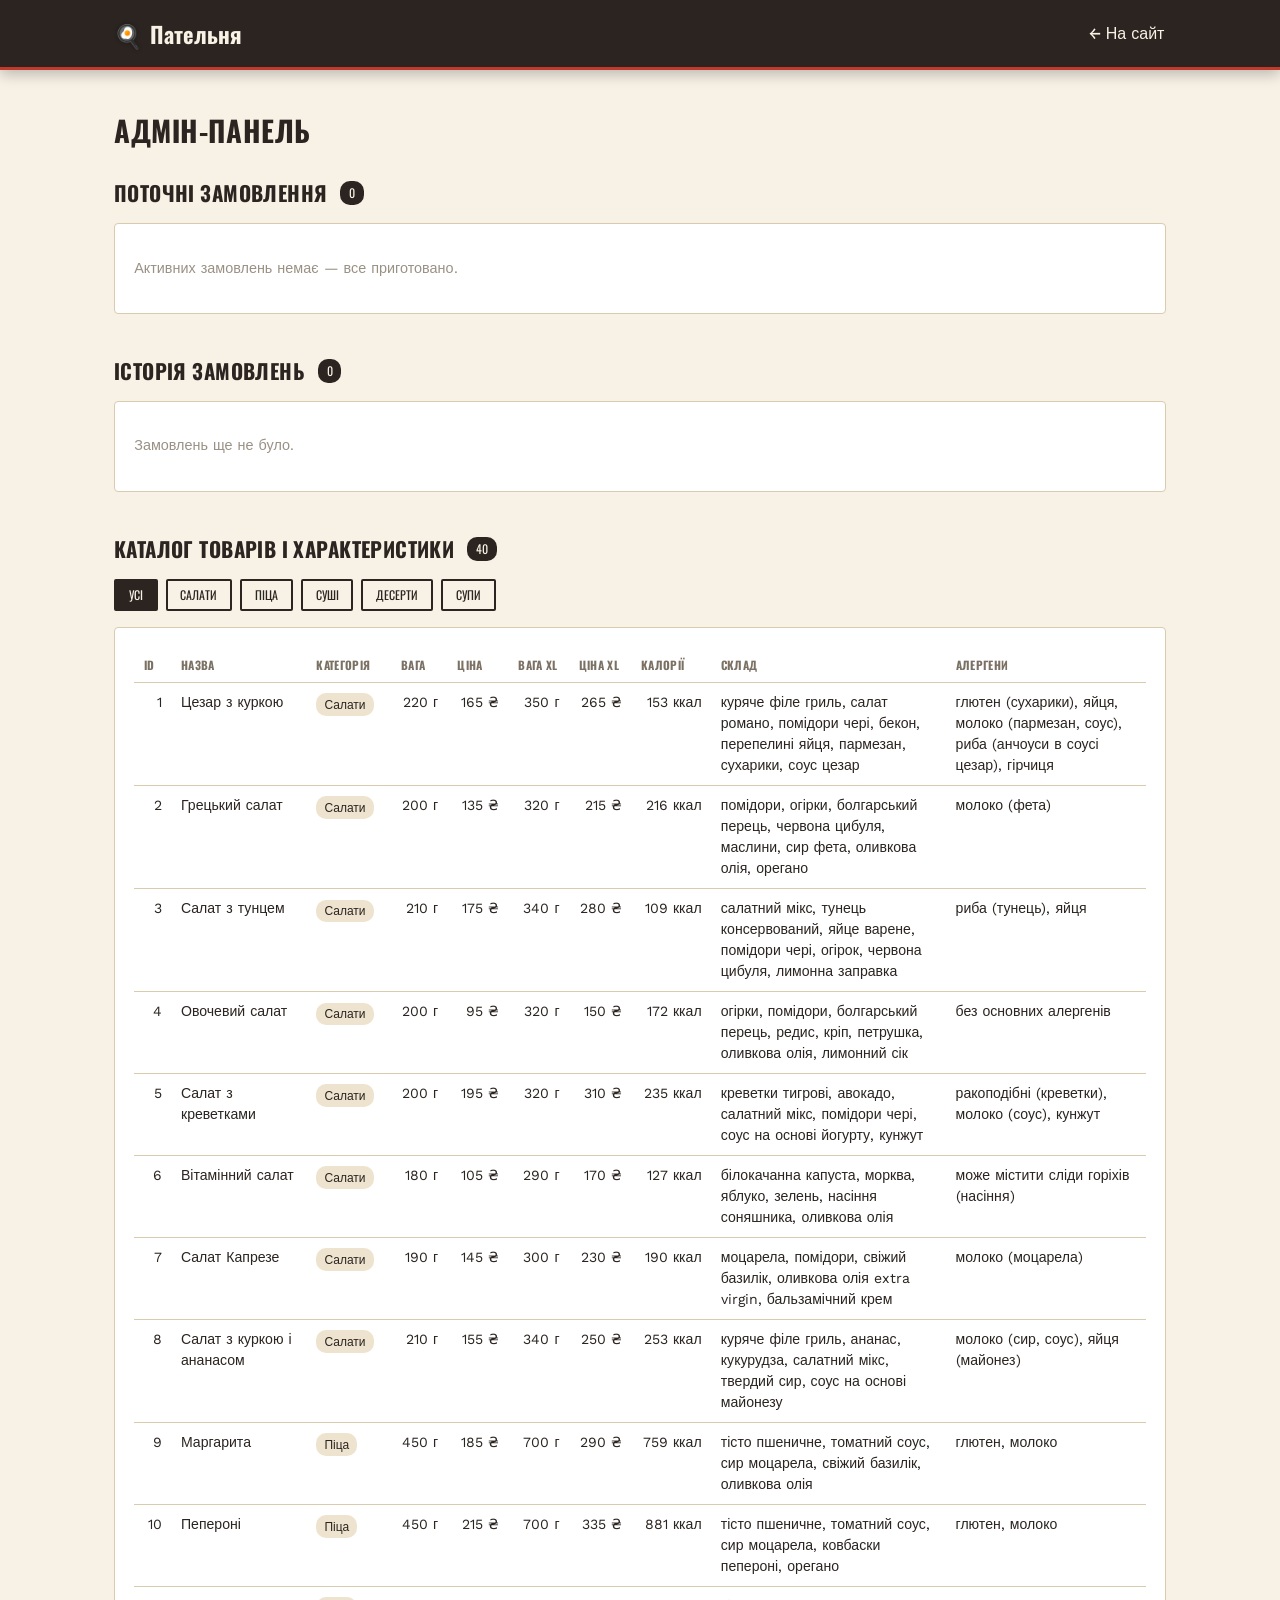
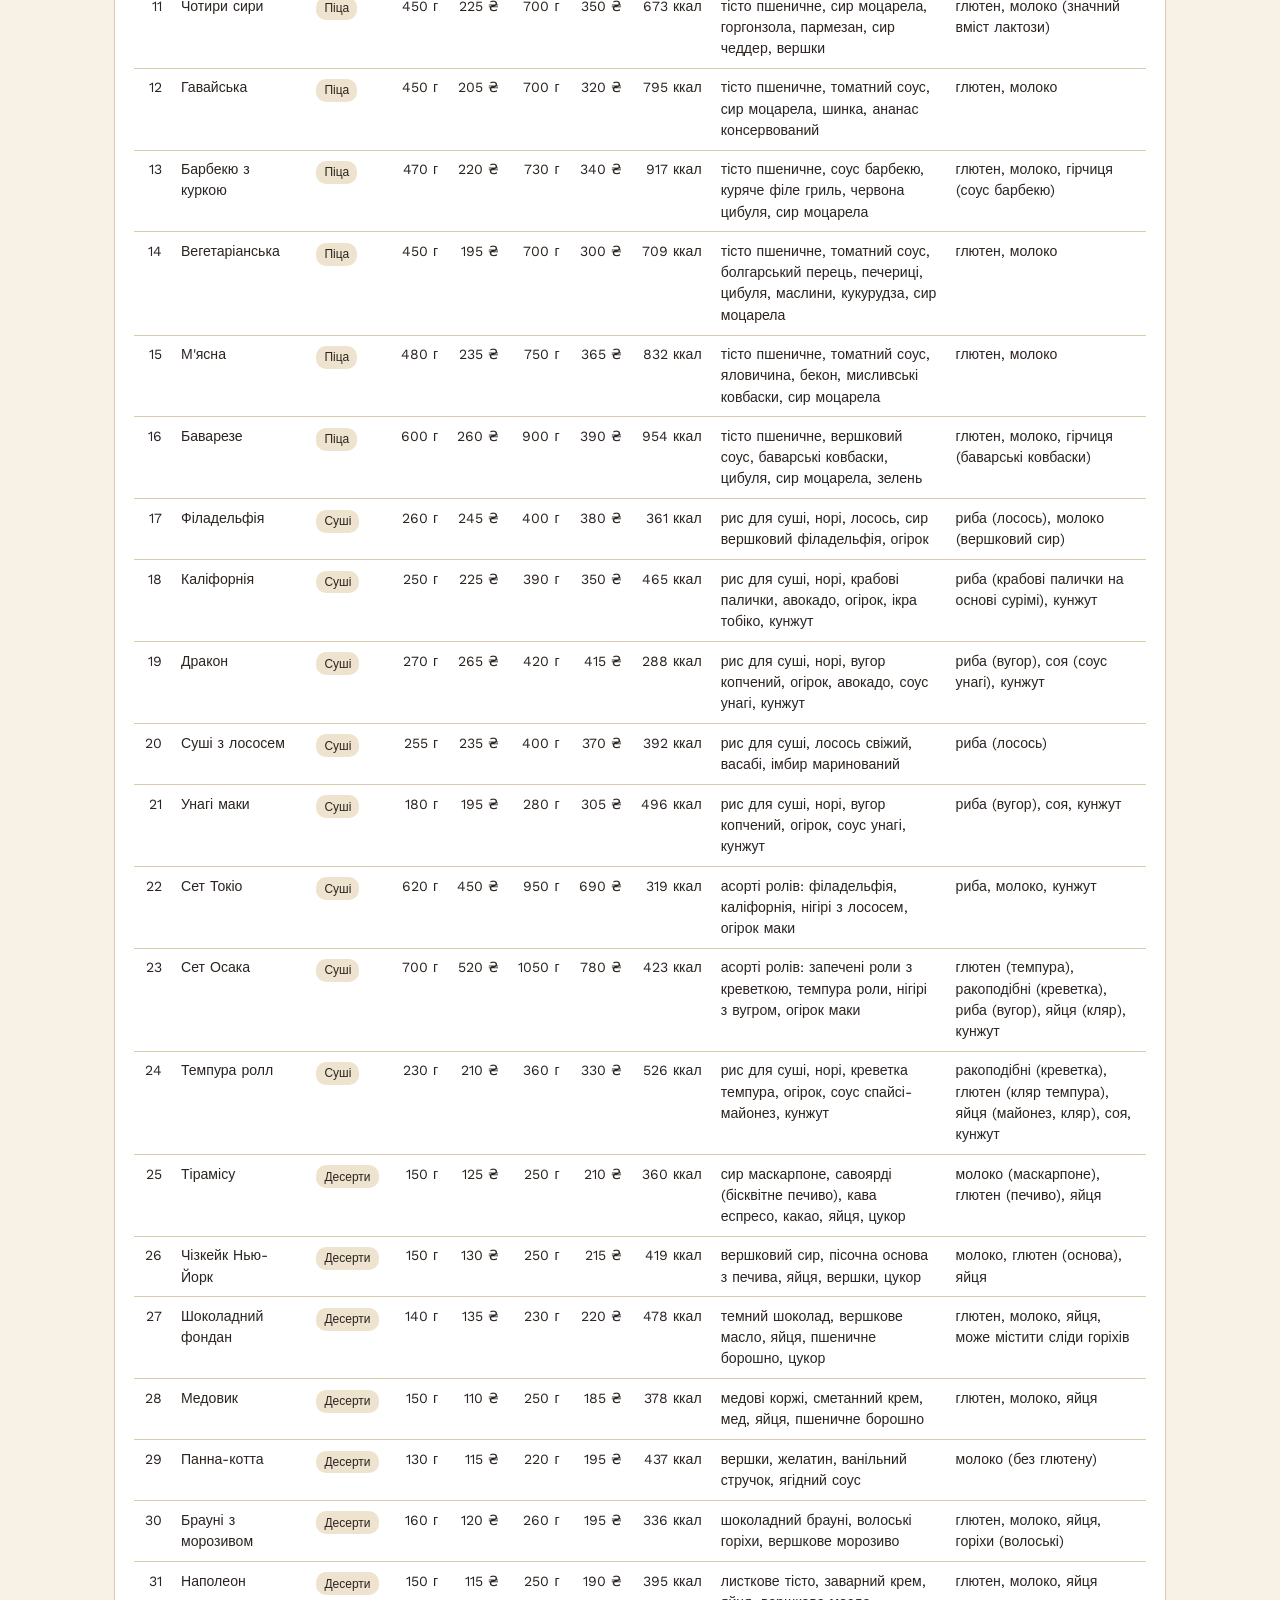
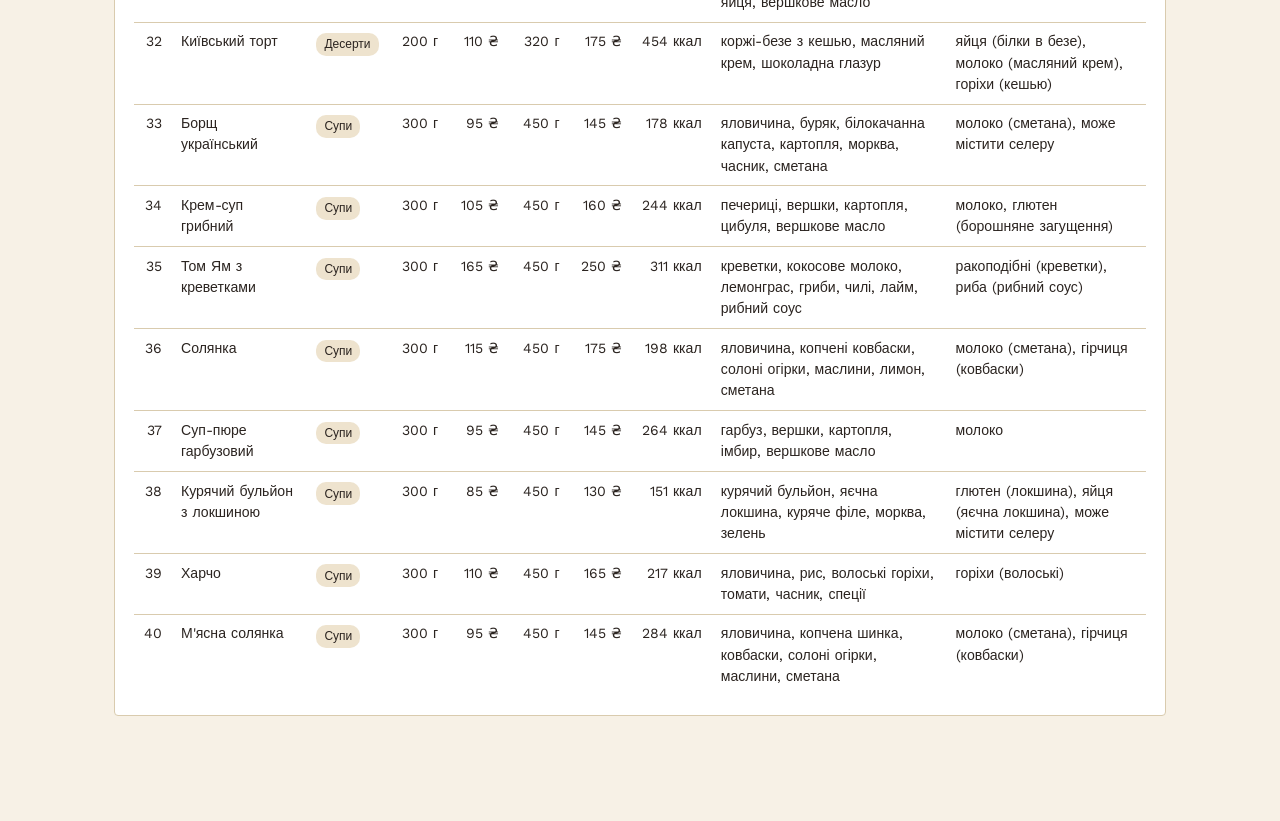
<file: admin.html>
<!DOCTYPE html>
<html lang="uk">
<head>
<meta charset="UTF-8">
<meta name="viewport" content="width=device-width, initial-scale=1.0">
<title>Пательня — Адмін-панель (перегляд даних)</title>
<link rel="preconnect" href="https://fonts.googleapis.com">
<link href="https://fonts.googleapis.com/css2?family=Oswald:wght@500;600;700&family=Work+Sans:wght@400;500;600&family=Caveat:wght@600&display=swap" rel="stylesheet">
<link rel="stylesheet" href="style.css">
<link rel="stylesheet" href="admin.css">
</head>
<body>

<header class="topbar">
  <div class="topbar__inner">
    <a href="index.html" class="brand">
      <span class="brand__mark">🍳</span>
      <span class="brand__text">Пательня</span>
    </a>
    <nav class="topbar__nav">
      <a href="index.html">← На сайт</a>
    </nav>
  </div>
</header>

<main class="admin">
  <h1 class="admin__title">Адмін-панель</h1>

  <section class="admin__section">
    <div class="admin__section-header">
      <h2>Поточні замовлення</h2>
      <span id="activeOrdersCount" class="admin__count"></span>
    </div>
    <div id="currentOrderBox" class="admin__box">Завантаження…</div>
  </section>

  <section class="admin__section">
    <div class="admin__section-header">
      <h2>Історія замовлень</h2>
      <span id="ordersCount" class="admin__count"></span>
    </div>
    <div id="ordersBox" class="admin__box">Завантаження…</div>
  </section>

  <section class="admin__section">
    <div class="admin__section-header">
      <h2>Каталог товарів і характеристики</h2>
      <span id="productsCount" class="admin__count"></span>
    </div>
    <div class="admin__filters" id="productFilters"></div>
    <div id="productsBox" class="admin__box">Завантаження…</div>
  </section>
</main>

<script src="db.js"></script>
<script src="admin.js"></script>
</body>
</html>
</file>
<file: style.css>
:root{
  --paper:#F7F1E6;
  --paper-dark:#EEE3CE;
  --charcoal:#2B2420;
  --tomato:#C1392B;
  --tomato-dark:#9E2C20;
  --basil:#4A6741;
  --mustard:#E0A526;
  --line:#D9CBAE;
  --font-display:'Oswald', sans-serif;
  --font-body:'Work Sans', sans-serif;
  --font-hand:'Caveat', cursive;
}

*{box-sizing:border-box;}
html{scroll-behavior:smooth;}
body{
  margin:0;
  font-family:var(--font-body);
  background:var(--paper);
  color:var(--charcoal);
  line-height:1.5;
}
h1,h2{font-family:var(--font-display); text-transform:uppercase; letter-spacing:.02em; margin:0;}
a{color:inherit;}

.btn{
  display:inline-block;
  border:none;
  cursor:pointer;
  font-family:var(--font-display);
  text-transform:uppercase;
  letter-spacing:.05em;
  font-size:.9rem;
  padding:.9rem 1.6rem;
  border-radius:2px;
  transition:transform .15s ease, box-shadow .15s ease;
}
.btn--primary{background:var(--tomato); color:var(--paper);}
.btn--primary:hover{transform:translateY(-2px); box-shadow:0 6px 0 var(--tomato-dark);}
.btn--primary:disabled{background:#c9baa1; cursor:not-allowed; transform:none; box-shadow:none;}
.btn--full{width:100%;}

.topbar{
  position:sticky; top:0;
  background:var(--charcoal);
  border-bottom:3px solid var(--tomato);
  box-shadow:0 4px 14px rgba(0,0,0,.25);
  z-index:40;
}
.topbar__inner{max-width:1100px; margin:0 auto; padding:1rem 1.5rem; display:flex; align-items:center; justify-content:space-between;}
.brand{display:flex; align-items:center; gap:.5rem; text-decoration:none; font-family:var(--font-display); font-size:1.4rem; font-weight:700; color:var(--paper);}
.brand__mark{filter:drop-shadow(0 0 2px rgba(0,0,0,.3));}
.topbar__nav{display:flex; gap:1.8rem; font-weight:500;}
.topbar__nav a{
  text-decoration:none;
  position:relative;
  color:var(--paper);
  padding:.35rem .1rem;
  transition:color .15s ease;
}
.topbar__nav a::after{
  content:'';
  position:absolute;
  left:0; right:100%;
  bottom:-3px;
  height:2px;
  background:var(--tomato);
  transition:right .2s ease;
}
.topbar__nav a:hover{color:var(--mustard);}
.topbar__nav a:hover::after{right:0;}

.cart-toggle{
  background:var(--tomato); color:var(--paper); border:none; border-radius:2px;
  padding:.55rem 1rem; font-family:var(--font-display); font-size:1rem; cursor:pointer;
  display:flex; align-items:center; gap:.4rem;
  transition:background .15s ease, transform .15s ease, box-shadow .15s ease;
}
.cart-toggle:hover{
  background:var(--mustard);
  color:var(--charcoal);
  transform:translateY(-1px);
  box-shadow:0 4px 0 var(--tomato-dark);
}

.hero{
  max-width:1100px; margin:0 auto; padding:4rem 1.5rem 3rem;
  display:grid; grid-template-columns:1.2fr .8fr; gap:3rem; align-items:center;
}
.hero__eyebrow{font-family:var(--font-hand); font-size:1.4rem; color:var(--tomato); margin:0 0 .3rem;}
.hero__title{font-size:3.2rem; line-height:1.05; margin-bottom:1rem;}
.hero__sub{max-width:38ch; color:#5c5348; margin-bottom:1.8rem;}
.hero__ticket{display:flex; justify-content:center;}
.ticket-preview{
  background:#fff; width:220px; padding:1.4rem 1.2rem; box-shadow:0 10px 30px rgba(43,36,32,.15);
  transform:rotate(3deg); font-family:'Courier New', monospace; font-size:.85rem;
  border-bottom:2px dashed #ccc;
  position:relative;
}
.ticket-preview:before{
  content:''; position:absolute; top:-8px; left:0; right:0; height:16px;
  background:repeating-linear-gradient(45deg, transparent, transparent 6px, var(--paper) 6px, var(--paper) 12px), #fff;
}
.ticket-preview__line{margin:.25rem 0;}
.ticket-preview__total{margin-top:.6rem; font-weight:700; border-top:1px solid #ccc; padding-top:.5rem;}

.menu{max-width:1100px; margin:0 auto; padding:2rem 1.5rem 4rem;}
.menu__header{display:flex; align-items:center; justify-content:space-between; flex-wrap:wrap; gap:1rem; margin-bottom:1.6rem;}
.menu__header h2{font-size:2rem;}
.menu__tabs{display:flex; gap:.5rem; flex-wrap:wrap;}
.menu__tab{
  background:transparent; border:2px solid var(--charcoal); color:var(--charcoal);
  font-family:var(--font-display); text-transform:uppercase; font-size:.8rem;
  padding:.45rem .9rem; border-radius:2px; cursor:pointer;
}
.menu__tab.active, .menu__tab:hover{background:var(--charcoal); color:var(--paper);}

.menu__grid{display:grid; grid-template-columns:repeat(auto-fill, minmax(240px,1fr)); gap:1.4rem;}
.dish{
  background:#fff; border:1px solid var(--line); border-radius:4px; padding:1.2rem;
  display:flex; flex-direction:column; gap:.5rem;
}
.dish__imgwrap{position:relative; margin:-1.2rem -1.2rem .3rem; overflow:hidden; border-radius:4px 4px 0 0;}
.dish__img{
  width:100%; aspect-ratio:1/1; object-fit:cover; display:block;
  transition:transform .25s ease;
}
.dish:hover .dish__img{transform:scale(1.05);}
.dish__badges{
  position:absolute; bottom:.5rem; right:.5rem;
  display:flex; align-items:center; gap:.35rem;
}
.dish__weight{
  background:rgba(43,36,32,.75); color:var(--paper);
  font-family:var(--font-display); font-size:.72rem; letter-spacing:.03em;
  padding:.2rem .5rem; border-radius:2px; white-space:nowrap;
}
.dish__name{font-family:var(--font-display); font-size:1.05rem; text-transform:none; letter-spacing:0; flex:1;}
.dish__footer{display:flex; align-items:center; justify-content:space-between; margin-top:.4rem;}
.dish__price{font-weight:600;}
.dish__add{
  background:var(--basil); color:#fff; border:none; border-radius:2px;
  width:36px; height:36px; font-size:1.05rem; cursor:pointer; line-height:1;
  display:flex; align-items:center; justify-content:center;
  transition:background .15s ease, transform .15s ease;
}
.dish__add:hover{background:#375132; transform:translateY(-1px);}

.how{background:var(--paper-dark); padding:3.5rem 1.5rem;}
.how h2{max-width:1100px; margin:0 auto 2rem; font-size:2rem;}
.how__steps{max-width:1100px; margin:0 auto; padding:0; list-style:none; display:grid; grid-template-columns:repeat(3,1fr); gap:2rem;}
.how__steps li{display:flex; flex-direction:column; gap:.6rem;}
.how__num{
  font-family:var(--font-display); font-size:1.8rem; color:var(--tomato);
  border-bottom:2px solid var(--tomato); width:2.4rem; padding-bottom:.2rem;
}

.footer{padding:2rem 1.5rem; text-align:center; font-size:.85rem; color:#7a7063;}

.overlay{
  position:fixed; inset:0; background:rgba(43,36,32,.4); opacity:0; pointer-events:none;
  transition:opacity .2s ease; z-index:45;
}
.overlay.show{opacity:1; pointer-events:auto;}

.cart{
  position:fixed; top:0; right:0; height:100%; width:360px; max-width:90vw;
  background:#fff; box-shadow:-6px 0 24px rgba(0,0,0,.15);
  transform:translateX(100%); transition:transform .25s ease;
  z-index:50; display:flex; flex-direction:column;
}
.cart.open{transform:translateX(0);}
.cart__header{display:flex; align-items:center; justify-content:space-between; padding:1.2rem 1.4rem; border-bottom:2px dashed var(--line);}
.cart__close{background:none; border:none; font-size:1.2rem; cursor:pointer;}
.cart__body{flex:1; overflow-y:auto; padding:1.2rem 1.4rem;}
.cart__empty{color:#9a9184; font-size:.9rem;}
.cart__list{list-style:none; margin:0; padding:0; font-family:'Courier New', monospace;}
.cart__item{display:flex; align-items:center; justify-content:space-between; padding:.6rem 0; border-bottom:1px dashed var(--line); gap:.5rem;}
.cart__item-name{flex:1; font-size:.85rem;}
.cart__item-weight{color:#9a9184; font-size:.78rem;}
.cart__qty{display:flex; align-items:center; gap:.4rem;}
.cart__qty button{width:24px; height:24px; border:1px solid var(--line); background:#fff; cursor:pointer; border-radius:2px;}
.cart__item-price{width:60px; text-align:right; font-size:.85rem;}
.cart__footer{padding:1.2rem 1.4rem; border-top:2px dashed var(--line);}
.cart__total-row{display:flex; justify-content:space-between; font-family:var(--font-display); font-size:1.2rem; margin-bottom:1rem;}

.modal{
  position:fixed; inset:0; display:flex; align-items:center; justify-content:center;
  background:rgba(43,36,32,.5); opacity:0; pointer-events:none; transition:opacity .2s ease; z-index:60; padding:1rem;
}
.modal.open{opacity:1; pointer-events:auto;}
.modal__box{
  background:#fff; padding:2rem; max-width:420px; width:100%; border-radius:4px;
  position:relative; max-height:90vh; overflow-y:auto;
}
.modal__close{position:absolute; top:1rem; right:1rem; background:none; border:none; font-size:1.1rem; cursor:pointer;}
.modal__box h2{font-size:1.5rem; margin-bottom:1.2rem;}
#checkoutForm{display:flex; flex-direction:column; gap:1rem;}
#checkoutForm label{display:flex; flex-direction:column; gap:.35rem; font-size:.85rem; font-weight:500;}
#checkoutForm input, #checkoutForm textarea{
  font-family:var(--font-body); padding:.6rem .7rem; border:1px solid var(--line); border-radius:2px; font-size:.95rem;
}
#checkoutForm textarea{resize:vertical; min-height:60px;}
.modal__total{font-family:var(--font-display); font-size:1.1rem; text-align:right;}

.modal__box--success{text-align:center;}
.success__ticket-num{font-family:'Courier New', monospace; color:var(--tomato); font-size:1.1rem; margin-bottom:.2rem;}

/* ---------- Модалка товару: розмір + інгредієнти ---------- */
.product-modal__box{
  display:flex;
  width:100%; max-width:760px;
  max-height:88vh;
  background:#fff;
  border-radius:10px;
  overflow:hidden;
  position:relative;
  box-shadow:0 20px 50px rgba(0,0,0,.2);
}
.product-modal__close{
  position:absolute; top:.9rem; right:.9rem; z-index:3;
  width:32px; height:32px; border-radius:50%;
  background:rgba(255,255,255,.92); box-shadow:0 2px 6px rgba(0,0,0,.12);
  display:flex; align-items:center; justify-content:center;
  border:none; cursor:pointer;
}
.product-modal__image{
  flex:0 0 40%;
  position:relative;
  background:var(--paper-dark);
  min-width:200px;
}
.product-modal__image img{
  width:100%; height:100%; object-fit:cover; display:block;
}
.product-modal__info{
  flex:1;
  min-width:0;
  padding:2rem 2rem 1.6rem;
  background:#fff;
  overflow-y:auto;
  display:flex;
  flex-direction:column;
  gap:1.2rem;
}
.product-modal__cat{
  font-family:var(--font-display); font-size:.72rem; text-transform:uppercase;
  letter-spacing:.08em; color:var(--tomato); margin:0; font-weight:500;
}
.product-modal__name{
  font-size:1.5rem; text-transform:none; letter-spacing:0; margin:0; line-height:1.2;
  color:var(--charcoal);
}

.product-modal__sizes{display:flex; gap:.6rem;}
.size-pill{
  flex:1;
  display:flex; flex-direction:column; align-items:center; gap:.25rem;
  border:1px solid var(--line); background:#fff; border-radius:6px;
  padding:.7rem .5rem; cursor:pointer; font-family:var(--font-body);
  transition:border-color .15s ease, background .15s ease;
}
.size-pill:hover{border-color:#b8ab8f;}
.size-pill.active{border-color:var(--tomato); background:rgba(193,57,43,.05);}
.size-pill__label{font-family:var(--font-display); font-size:.72rem; text-transform:uppercase; letter-spacing:.04em; color:#8a7d68;}
.size-pill.active .size-pill__label{color:var(--tomato);}
.size-pill__weight{font-size:.8rem; color:#6b5f4f; margin-top:.05rem;}
.size-pill__price{font-weight:600; font-size:.95rem; margin-top:.15rem; color:var(--charcoal);}

.product-modal__meta{margin:0; display:grid; gap:.65rem; font-size:.86rem;}
.product-modal__meta div{
  display:flex; justify-content:space-between; gap:1.2rem;
  border-bottom:1px solid var(--line); padding-bottom:.5rem;
}
.product-modal__meta dt{color:#8a7d68; font-weight:500; flex:0 0 auto;}
.product-modal__meta dd{margin:0; text-align:right; color:var(--charcoal);}

.product-modal__footer{
  display:flex; align-items:center; justify-content:space-between; gap:1rem;
  margin-top:auto; padding-top:1rem; border-top:1px solid var(--line);
}
.product-modal__price{font-family:var(--font-display); font-size:1.4rem; color:var(--charcoal);}
#productModalAdd{transition:background .15s ease, transform .15s ease;}
#productModalAdd.added{background:var(--basil);}

@media (max-width:700px){
  .modal{padding:0;}
  .product-modal__box{
    flex-direction:column; max-height:100vh; height:100%;
    border-radius:0; max-width:100%;
  }
  .product-modal__image{flex:0 0 42vw; min-width:0; max-height:280px;}
  .product-modal__info{padding:1.3rem 1.1rem 1.1rem; gap:1rem;}
  .product-modal__name{font-size:1.25rem;}
  .product-modal__sizes{gap:.5rem;}
  .size-pill{padding:.6rem .35rem;}
  .size-pill__label{font-size:.68rem;}
  .size-pill__weight{font-size:.74rem;}
  .size-pill__price{font-size:.88rem;}
  .product-modal__meta{font-size:.82rem; gap:.5rem;}
  .product-modal__meta div{gap:.7rem;}
  .product-modal__footer{
    position:sticky; bottom:0; background:#fff; margin-top:auto;
    padding:.9rem 0 .2rem;
  }
  .product-modal__price{font-size:1.2rem;}
  #productModalAdd{flex:0 0 auto; padding:.8rem 1.2rem; font-size:.82rem;}
}

@media (max-width:420px){
  .product-modal__image{flex-basis:36vw; max-height:220px;}
  .product-modal__info{padding:1.1rem .9rem 1rem;}
}

@media (max-width:800px){
  .hero{grid-template-columns:1fr; text-align:center;}
  .hero__title{font-size:2.2rem;}
  .hero__ticket{order:-1;}
  .how__steps{grid-template-columns:1fr;}
}

@media (max-width:640px){
  .topbar__inner{padding:.8rem 1rem;}
  .topbar__nav{display:none;}
  .brand__text{font-size:1.15rem;}
  .cart-toggle{padding:.5rem .8rem; font-size:.9rem;}
  .menu{padding:1.6rem 1rem 3rem;}
  .menu__header h2{font-size:1.5rem;}
  .menu__grid{grid-template-columns:repeat(auto-fill, minmax(150px,1fr)); gap:.9rem;}
  .dish{padding:.9rem;}
  .dish__imgwrap{margin:-.9rem -.9rem .3rem;}
  .dish__name{font-size:.92rem;}
  .dish__price{font-size:.85rem;}
  .hero{padding:2.4rem 1rem 2rem;}
  .hero__title{font-size:1.7rem;}
}
</file>
<file: admin.css>
.admin{
  max-width:1100px;
  margin:0 auto;
  padding:2.4rem 1.5rem 4rem;
}
.admin__title{font-size:1.8rem; margin-bottom:1.6rem;}

.admin__section{margin-bottom:2.6rem;}
.admin__section h2{font-size:1.3rem; margin-bottom:.9rem;}
.admin__section-header{display:flex; align-items:center; gap:.8rem; margin-bottom:.9rem;}
.admin__section-header h2{margin-bottom:0;}
.admin__count{
  background:var(--charcoal); color:var(--paper);
  font-family:var(--font-display); font-size:.75rem;
  padding:.2rem .55rem; border-radius:10px;
}

.admin__box{
  background:#fff; border:1px solid var(--line); border-radius:4px; padding:1.2rem;
  overflow-x:auto;
}
.admin__empty{color:#9a9184; font-size:.9rem;}

.admin-table{width:100%; border-collapse:collapse; font-size:.88rem;}
.admin-table th, .admin-table td{
  text-align:left; padding:.55rem .6rem; border-bottom:1px solid var(--line); vertical-align:top;
}
.admin-table th{
  font-family:var(--font-display); text-transform:uppercase; font-size:.72rem; letter-spacing:.03em;
  color:#7a7063; white-space:nowrap;
}
.admin-table tr:last-child td{border-bottom:none;}
.admin-table td.num{text-align:right; white-space:nowrap;}

/* Невеликий підпис прямо над числом — щоб було одразу видно, що це за
   значення (к-сть/ціна/сума/ккал), навіть не звіряючись із заголовком таблиці. */
.cell-label{
  display:block;
  font-family:var(--font-display); text-transform:uppercase; letter-spacing:.03em;
  font-size:.65rem; color:#a89c88; margin-bottom:.15rem;
}

.order-card{border:1px dashed var(--line); border-radius:4px; padding:1rem; margin-bottom:1rem;}
.order-card:last-child{margin-bottom:0;}
.order-card__head{
  display:flex; justify-content:space-between; align-items:center; flex-wrap:wrap; gap:.5rem;
  margin-bottom:.6rem; font-family:var(--font-display);
}
.order-card__num{color:var(--tomato); font-size:1.05rem;}
.order-card__date{color:#9a9184; font-size:.8rem; font-family:var(--font-body);}
.order-card__customer{font-size:.85rem; color:#5c5348; margin-bottom:.7rem;}
.order-card__customer b{color:var(--charcoal);}
.order-card__status{
  display:inline-block; background:var(--basil); color:#fff; font-size:.72rem;
  padding:.15rem .5rem; border-radius:10px; font-family:var(--font-display); text-transform:uppercase;
}
.order-card__status--pending{background:var(--mustard); color:var(--charcoal);}
.order-card__total{margin-top:.6rem; text-align:right; font-family:var(--font-display); font-size:1rem;}

.order-card__ready{
  margin-left:auto;
  background:var(--basil); color:#fff; border:none; border-radius:2px;
  font-family:var(--font-display); text-transform:uppercase; font-size:.75rem; letter-spacing:.03em;
  padding:.4rem .8rem; cursor:pointer;
  transition:background .15s ease, transform .15s ease;
}
.order-card__ready:hover{background:#375132; transform:translateY(-1px);}
.order-card__ready:disabled{background:#c9baa1; cursor:not-allowed; transform:none;}

.pill{
  display:inline-block; font-size:.75rem; padding:.15rem .5rem; border-radius:10px;
  background:var(--paper-dark); color:var(--charcoal); margin:.1rem .2rem .1rem 0;
}

.admin__filters{display:flex; gap:.5rem; flex-wrap:wrap; margin-bottom:1rem;}
.admin__filters button{
  background:transparent; border:2px solid var(--charcoal); color:var(--charcoal);
  font-family:var(--font-display); text-transform:uppercase; font-size:.75rem;
  padding:.35rem .8rem; border-radius:2px; cursor:pointer;
}
.admin__filters button.active, .admin__filters button:hover{background:var(--charcoal); color:var(--paper);}

.footer__admin-link{color:var(--tomato); font-weight:600; text-decoration:none;}
.footer__admin-link:hover{text-decoration:underline;}
</file>
